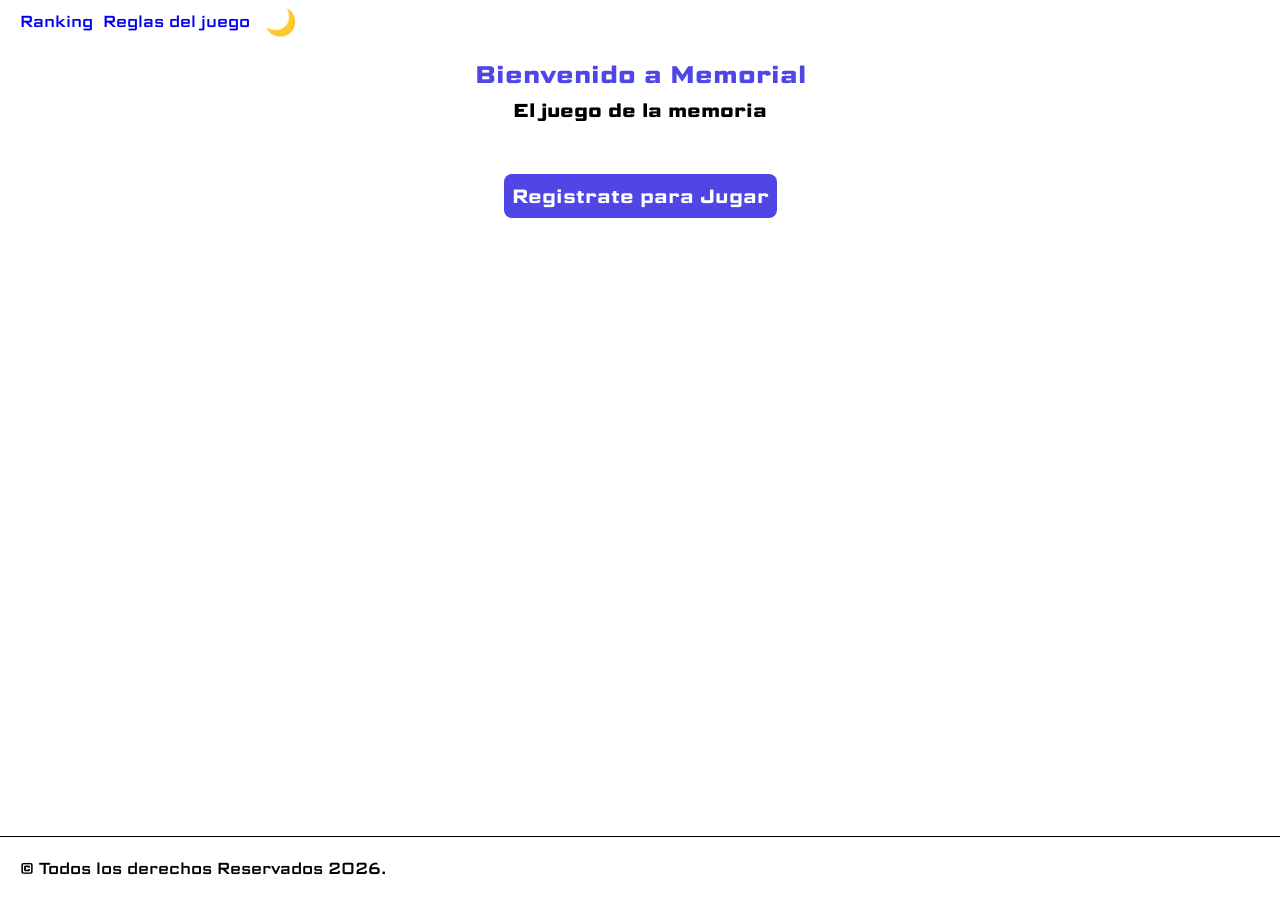
<file: index.html>
<!DOCTYPE html>
<html lang="en">
<head>
    <meta charset="UTF-8">
    <meta name="viewport" content="width=device-width, initial-scale=1.0">
    <link rel="stylesheet" href="css/styles.css">
    <script src="js/main.js" defer></script>
    <script src="js/darkmode.js" defer></script>
    <link rel="preconnect" href="https://fonts.googleapis.com">
    <link rel="preconnect" href="https://fonts.gstatic.com" crossorigin>
    <link href="https://fonts.googleapis.com/css2?family=Science+Gothic:wght@100..900&display=swap" rel="stylesheet">
    <title>Inicio</title>
    <link rel="icon" type="image/png" href="./images/icon/juego-de-mesa.png">
</head>
<body>

    <header>

        <nav class="nav_menu">
            <ul class="lista_menu">
                <li><a class="links_menu" href="ranking.html">Ranking</a></li>
                <li><a class="links_menu" href="rules.html">Reglas del juego</a></li>
                <li><button id="btn-darkmode" class="btn-darkmode"></button></li>
            </ul>
        </nav>

    </header>

    <main>
        <section class="contenedor">
            <div class="div_index">
                <h1 class="bienvenida">Bienvenido a Memorial</h1>
                <h3 class="desc">El juego de la memoria</h3>
                <a href="form.html"><button class="btn_green" class="btn_registro">Registrate para Jugar</button></a>
            </div>
        </section>
    </main>

    <footer class="footer">
        <span>&copy; Todos los derechos Reservados 2026.</span>
    </footer>

</body>
</html>
</file>
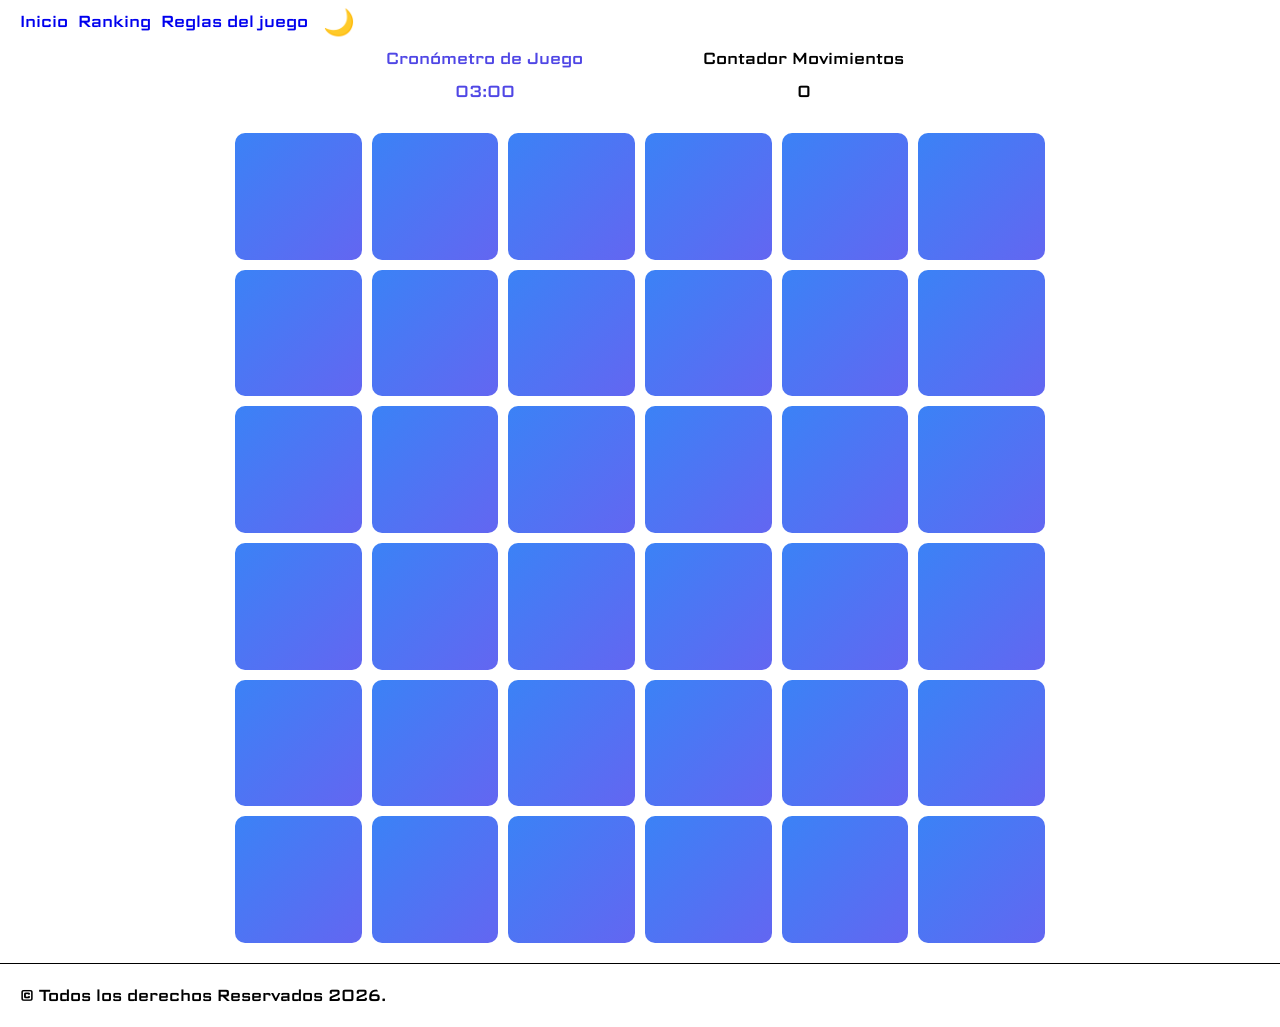
<file: game.html>
<!DOCTYPE html>
<html lang="en">
<head>
    <meta charset="UTF-8">
    <meta name="viewport" content="width=device-width, initial-scale=1.0">
    <link rel="stylesheet" href="css/styles.css">
    <script src="./js/main.js" defer></script>
    <script src="js/darkmode.js" defer></script>
    <title>Memorial | Juego</title>
    <link rel="preconnect" href="https://fonts.googleapis.com">
    <link rel="preconnect" href="https://fonts.gstatic.com" crossorigin>
    <link href="https://fonts.googleapis.com/css2?family=Science+Gothic:wght@100..900&display=swap" rel="stylesheet">
    <link rel="icon" type="image/png" href="./images/icon/juego-de-mesa.png">
</head>
<body>

    <header>

        <nav class="nav_menu">
            <ul class="lista_menu">
                <li><a class="links_menu" href="index.html">Inicio</a></li>
                <li><a class="links_menu" href="ranking.html">Ranking</a></li>
                <li><a class="links_menu" href="rules.html">Reglas del juego</a></li>
                <li><button id="btn-darkmode" class="btn-darkmode"></button></li>
            </ul>
        </nav>

    </header>

    <main class="main_game">

        <div class="contenedor_timer_move">
            <div class="timer">Cronómetro de Juego
                <p id="cronometro">03:00</p>
            </div>
            <div class="move_counter">Contador Movimientos
                <p id="contador">0</p>
            </div>
        </div>

        <div class="game">
            <div class="grid">
                <div class="card">
                    <div class="card-inner">
                        <div class="card-front"></div>
                        <div class="card-back"><img src='./images/emogi1.png'></div>
                    </div>
                </div>

                <div class="card">
                    <div class="card-inner">
                        <div class="card-front"></div>
                        <div class="card-back"><img src='./images/emogi10.png'></div>
                    </div>
                </div>

                <div class="card">
                    <div class="card-inner">
                        <div class="card-front"></div>
                        <div class="card-back"><img src='./images/emogi11.png'></div>
                    </div>
                </div>

                <div class="card">
                    <div class="card-inner">
                        <div class="card-front"></div>
                        <div class="card-back"><img src='./images/emogi12.png'></div>
                    </div>
                </div>

                <div class="card">
                    <div class="card-inner">
                        <div class="card-front"></div>
                        <div class="card-back"><img src='./images/emogi13.png'></div>
                    </div>
                </div>

                <div class="card">
                    <div class="card-inner">
                        <div class="card-front"></div>
                        <div class="card-back"><img src='./images/emogi14.png'></div>
                    </div>
                </div>

                <div class="card">
                    <div class="card-inner">
                        <div class="card-front"></div>
                        <div class="card-back"><img src='./images/emogi15.png'></div>
                    </div>
                </div>

                <div class="card">
                    <div class="card-inner">
                        <div class="card-front"></div>
                        <div class="card-back"><img src='./images/emogi16.png'></div>
                    </div>
                </div>

                <div class="card">
                    <div class="card-inner">
                        <div class="card-front"></div>
                        <div class="card-back"><img src='./images/emogi17.png'></div>
                    </div>
                </div>

                <div class="card">
                    <div class="card-inner">
                        <div class="card-front"></div>
                        <div class="card-back"><img src='./images/emogi18.png'></div>
                    </div>
                </div>

                <div class="card">
                    <div class="card-inner">
                        <div class="card-front"></div>
                        <div class="card-back"><img src='./images/emogi2.png'></div>
                    </div>
                </div>

                <div class="card">
                    <div class="card-inner">
                        <div class="card-front"></div>
                        <div class="card-back"><img src='./images/emogi3.png'></div>
                    </div>
                </div>

                <div class="card">
                    <div class="card-inner">
                        <div class="card-front"></div>
                        <div class="card-back"><img src='./images/emogi4.png'></div>
                    </div>
                </div>

                <div class="card">
                    <div class="card-inner">
                        <div class="card-front"></div>
                        <div class="card-back"><img src='./images/emogi5.png'></div>
                    </div>
                </div>

                <div class="card">
                    <div class="card-inner">
                        <div class="card-front"></div>
                        <div class="card-back"><img src='./images/emogi6.png'></div>
                    </div>
                </div>

                <div class="card">
                    <div class="card-inner">
                        <div class="card-front"></div>
                        <div class="card-back"><img src='./images/emogi7.png'></div>
                    </div>
                </div>

                <div class="card">
                    <div class="card-inner">
                        <div class="card-front"></div>
                        <div class="card-back"><img src='./images/emogi8.png'></div>
                    </div>
                </div>

                <div class="card">
                    <div class="card-inner">
                        <div class="card-front"></div>
                        <div class="card-back"><img src='./images/emogi9.png'></div>
                    </div>
                </div>

                <div class="card">
                    <div class="card-inner">
                        <div class="card-front"></div>
                        <div class="card-back"><img src='./images/emogi4.png'></div>
                    </div>
                </div>

                <div class="card">
                    <div class="card-inner">
                        <div class="card-front"></div>
                        <div class="card-back"><img src='./images/emogi11.png'></div>
                    </div>
                </div>

                <div class="card">
                    <div class="card-inner">
                        <div class="card-front"></div>
                        <div class="card-back"><img src='./images/emogi7.png'></div>
                    </div>
                </div>

                <div class="card">
                    <div class="card-inner">
                        <div class="card-front"></div>
                        <div class="card-back"><img src='./images/emogi1.png'></div>
                    </div>
                </div>

                <div class="card">
                    <div class="card-inner">
                        <div class="card-front"></div>
                        <div class="card-back"><img src='./images/emogi15.png'></div>
                    </div>
                </div>

                <div class="card">
                    <div class="card-inner">
                        <div class="card-front"></div>
                        <div class="card-back"><img src='./images/emogi9.png'></div>
                    </div>
                </div>

                <div class="card">
                    <div class="card-inner">
                        <div class="card-front"></div>
                        <div class="card-back"><img src='./images/emogi13.png'></div>
                    </div>
                </div>

                <div class="card">
                    <div class="card-inner">
                        <div class="card-front"></div>
                        <div class="card-back"><img src='./images/emogi2.png'></div>
                    </div>
                </div>

                <div class="card">
                    <div class="card-inner">
                        <div class="card-front"></div>
                        <div class="card-back"><img src='./images/emogi6.png'></div>
                    </div>
                </div>

                <div class="card">
                    <div class="card-inner">
                        <div class="card-front"></div>
                        <div class="card-back"><img src='./images/emogi18.png'></div>
                    </div>
                </div>

                <div class="card">
                    <div class="card-inner">
                        <div class="card-front"></div>
                        <div class="card-back"><img src='./images/emogi3.png'></div>
                    </div>
                </div>

                <div class="card">
                    <div class="card-inner">
                        <div class="card-front"></div>
                        <div class="card-back"><img src='./images/emogi10.png'></div>
                    </div>
                </div>

                <div class="card">
                    <div class="card-inner">
                        <div class="card-front"></div>
                        <div class="card-back"><img src='./images/emogi17.png'></div>
                    </div>
                </div>

                <div class="card">
                    <div class="card-inner">
                        <div class="card-front"></div>
                        <div class="card-back"><img src='./images/emogi5.png'></div>
                    </div>
                </div>

                <div class="card">
                    <div class="card-inner">
                        <div class="card-front"></div>
                        <div class="card-back"><img src='./images/emogi14.png'></div>
                    </div>
                </div>

                <div class="card">
                    <div class="card-inner">
                        <div class="card-front"></div>
                        <div class="card-back"><img src='./images/emogi8.png'></div>
                    </div>
                </div>

                <div class="card">
                    <div class="card-inner">
                        <div class="card-front"></div>
                        <div class="card-back"><img src='./images/emogi16.png'></div>
                    </div>
                </div>

                <div class="card">
                    <div class="card-inner">
                        <div class="card-front"></div>
                        <div class="card-back"><img src='./images/emogi12.png'></div>
                    </div>
                </div>
            </div>
        </div>

        <div class="overlay" id="overlay" onclick="cerrarPopup(event)">
            <div class="popup">
            <h2 id="popup-mensaje">Mensaje aquí</h2>
            <div class="puntaje" id="popup-puntaje">0</div>
            <button onclick="cerrarPopupDirecto()">Cerrar</button>
            </div>
        </div>
    </main>

    <footer class="footer_game">
        <span>&copy; Todos los derechos Reservados 2026.</span>
    </footer>

</body>
</html>
</file>
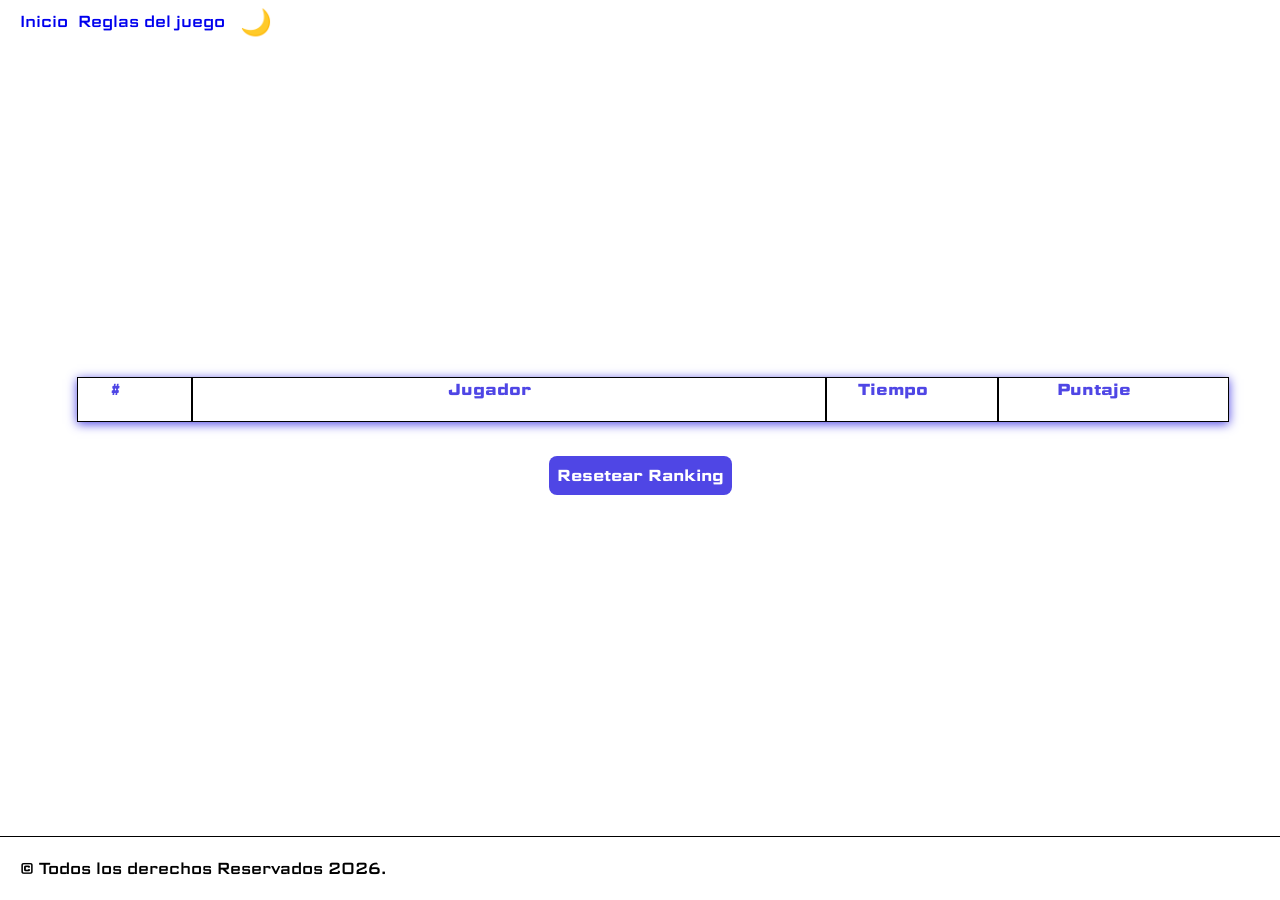
<file: ranking.html>
<!DOCTYPE html>
<html lang="en">
<head>
    <meta charset="UTF-8">
    <meta name="viewport" content="width=device-width, initial-scale=1.0">
    <link rel="stylesheet" href="css/styles.css">
    <script src="js/main.js" defer></script>
    <script src="js/darkmode.js" defer></script>
    <title>Memorial | Ranking</title>
    <link rel="preconnect" href="https://fonts.googleapis.com">
    <link rel="preconnect" href="https://fonts.gstatic.com" crossorigin>
    <link href="https://fonts.googleapis.com/css2?family=Science+Gothic:wght@100..900&display=swap" rel="stylesheet">
    <link rel="icon" type="image/png" href="./images/icon/juego-de-mesa.png">
</head>
<body>

    <header>

        <nav class="nav_menu">
            <ul class="lista_menu">
                <li><a class="links_menu" href="index.html">Inicio</a></li>
                <li><a class="links_menu" href="rules.html">Reglas del juego</a></li>
                <li><button id="btn-darkmode" class="btn-darkmode"></button></li>
            </ul>
        </nav>

    </header>

    <main class="main_ranking">
        <section class="ranking_tabla">
            <table>
                <thead>
                    <tr class="encabezado">
                        <th class="item_ranking rank">#</th>
                        <th class="item_ranking nombre_jugador">Jugador</th>
                        <th class="item_ranking tiempo_jugador">Tiempo</th>
                        <th class="item_ranking puntaje_jugador">Puntaje</th>
                    </tr>
                </thead>
                <tbody id="ranking-body">
                    
                </tbody>
            </table>
        </section>
        <div class="div_reset_ranking">
    <button id="btn-reset-ranking" class="btn_submit">Resetear Ranking</button>
</div>

    </main>

    <footer class="footer">
        <span>&copy; Todos los derechos Reservados 2026.</span>
    </footer>

</body>
</html>
</file>
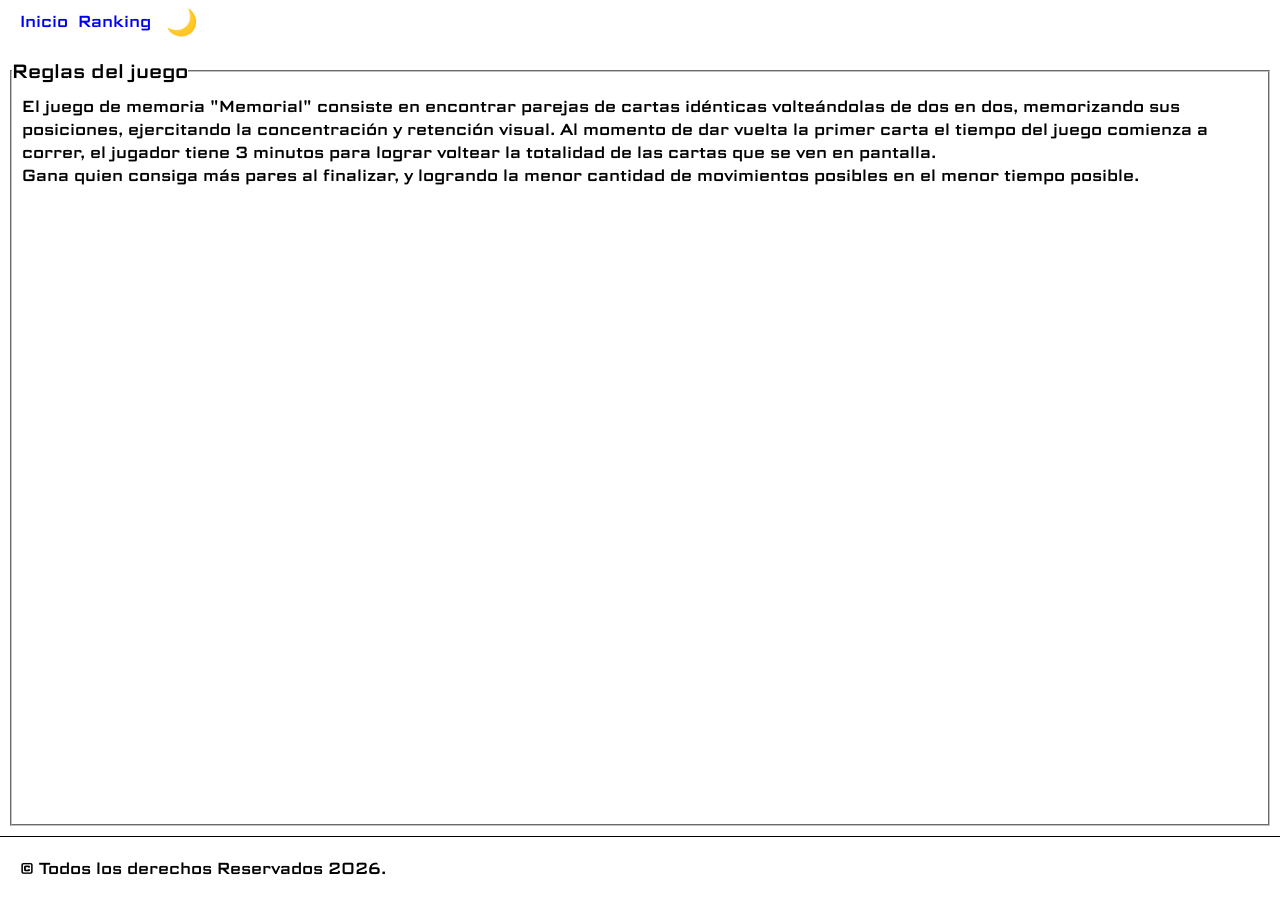
<file: rules.html>
<!DOCTYPE html>
<html lang="en">
<head>
    <meta charset="UTF-8">
    <meta name="viewport" content="width=device-width, initial-scale=1.0">
    <link rel="stylesheet" href="css/styles.css">
    <script src="js/main.js" defer></script>    
    <script src="js/darkmode.js" defer></script>
    <title>Memorial | Reglas</title>
    <link rel="preconnect" href="https://fonts.googleapis.com">
    <link rel="preconnect" href="https://fonts.gstatic.com" crossorigin>
    <link href="https://fonts.googleapis.com/css2?family=Science+Gothic:wght@100..900&display=swap" rel="stylesheet">
    <link rel="icon" type="image/png" href="./images/icon/juego-de-mesa.png">
</head>
<body>

    <header>

        <nav class="nav_menu">
            <ul class="lista_menu">
                <li><a class="links_menu" href="index.html">Inicio</a></li>
                <li><a class="links_menu" href="ranking.html">Ranking</a></li>
                <li><button id="btn-darkmode" class="btn-darkmode"></button></li>
            </ul>
        </nav>

    </header> 

    <main>
        <fieldset>
            <legend>Reglas del juego</legend>
            <p>El juego de memoria "Memorial" consiste en encontrar parejas de cartas idénticas volteándolas de dos en dos, memorizando sus posiciones, ejercitando la concentración y retención visual. 
            Al momento de dar vuelta la primer carta el tiempo del juego comienza a correr, el jugador tiene 3 minutos para lograr voltear la totalidad de las cartas que se ven en pantalla. <br>Gana quien consiga más pares al finalizar, y logrando la menor cantidad de movimientos posibles en el menor tiempo posible.</p>
        </fieldset>
    </main>

    <footer class="footer">
        <span>&copy; Todos los derechos Reservados 2026.</span>
    </footer>

</body>
</html>
</file>
<file: css/styles.css>
* {
    padding: 0;
    margin: 0;
    box-sizing: border-box;
    
    font-family: "Science Gothic", sans-serif;
}

body {
    display: flex;
    flex-direction: column;
    min-height: 100vh;
}


main {
    flex: 1;
    display: flex;
    justify-content: center;
}


.bienvenida {
    padding-top: 10px;
    color: #4f46e5;
    justify-self: center;
    
}

.desc {
    padding-top: 5px;
    justify-self: center;

}

.contenedor {
    display: flex;
    justify-content: center;  
}

a {
    text-decoration: none;
}

tr {
    height: 45px;
}


.nav_menu {
    padding-top: 10px;
    padding-bottom: 10px;


}   

.lista_menu {
    padding-left: 20px;
    flex-direction: row;
    list-style-type: none;
    text-decoration: none;
    display: flex;
    flex-wrap: wrap;
    justify-content: left;
}

.links_menu {
    padding-right: 10px;
    text-decoration: none;
}

.links_menu:visited{
    color: blue;
    text-decoration: none;
}

.links_menu:hover {
    text-decoration: underline;
}

.ranking_tabla {
    padding-top: 2vh;
    padding-left: 2vw;
    text-align: center;
}

.encabezado {
    display: flex;
    flex-wrap: wrap;
    justify-content: left;
    background-color: #ffffff;
    width: 90vw;
    color: #4f46e5;
    box-shadow: 0px 2px 10px #4f46e5;
}

.posicion_ranking {
    display: flex;
    flex-wrap: wrap;
    justify-content: left;
    background-color: rgb(255, 255, 255);
    width: 90vw;
    box-shadow: 0px 2px 10px #4f46e5;
}

.item_ranking {
    justify-self: left;
    padding-right: 3vw;
    border: 1px;
    border-color: black;
    border-style: solid;
}

.rank {
    width: 10%;
}

.nombre_jugador {
    width: 55%;
}

.tiempo_jugador {
    width: 15%;
}

.puntaje_jugador {
    width: 20%;
}

.footer {
    width: 100%;
    padding: 20px;
    padding-left: 20px;
    border: 0;
    border-top: 1px;
    border-style: solid;
    color: black;
}

.footer_game {
    width: 100%;
    padding: 20px;
    padding-left: 20px;
    border: 0;
    border-top: 1px;
    border-style: solid;
    color: black;
}

.btn_green {
    text-decoration: none;
    display: inline-block;
    background-color: #4f46e5;
    color: white;
    padding: .5rem;
    border: none;
    border-radius: 8px;
    font-size: 1.2rem;
    font-weight: 600;
    cursor: pointer;
    transition: all 0.3s ease;
}


.div_index {
    display: flex;
    flex-direction: column;
    justify-content: start;
    align-items: center;
}

.div_index > :nth-child(3) {
  margin-top: 50px; 
}

.btn_green:hover {
    background-color: #76ce53;
    transform: translateY(-2px);
    box-shadow: 0 10px 15px -3px rgba(0, 0, 0, 0.1);
}

.btn_green:visited {
    text-decoration: none;
}

.form {
    display: flex;
    flex-direction: column;
    gap: 1.5rem;
    max-width: 600px;
    margin: 50px auto;

    font-size: 1.2rem;
}

.form_group {
    display: flex;
    flex-direction: row;
    justify-content: space-between;
    align-items: center;
    gap: 1rem;
}

.form_group, input {
    flex-grow: 1;
}

.form_group_btn {
    display: flex;
    justify-content: center;
    align-items: center;
    gap: 1rem;
}

.btn_submit {
    text-decoration: none;
    display: inline-block;
    background-color: #4f46e5;
    color: white;
    padding: .5rem;
    border: none;
    border-radius: 8px;
    font-size: 1rem;
    font-weight: 600;
    cursor: pointer;
    transition: all 0.3s ease;
    
    /* Evita que el botón se estire si está en un flex container */
    align-self: center;
}

.btn_submit:hover {
    background-color: #76ce53;
    transform: translateY(-2px);
    box-shadow: 0 10px 15px -3px rgba(0, 0, 0, 0.1);
}

.btn_submit:visited {
    text-decoration: none;
}

/* Game */

.game {
    flex: 1;
    display: flex;
    flex-direction: column;
    align-items: center;
    justify-content: center;
}



.grid {
  display: grid;
  grid-template-columns: repeat(6, 1fr);
  gap: 10px;

  width: min(90vmin, 90vw); 
  height: min(90vmin, 90vh); 

  margin: 20px auto;
}

.card {
  width: 100%;
  aspect-ratio: 1 / 1;
  perspective: 1000px;
  cursor: pointer;
}

.card-inner {
  width: 100%;
  height: 100%;
  position: relative;

  transform-style: preserve-3d;
  transition: transform 0.5s;
}

.card.flip .card-inner {
  transform: rotateY(180deg);
}

.card-front,
.card-back {
    position: absolute;
    width: 100%;
    height: 100%;

    border-radius: 10px;
    backface-visibility: hidden;
}

.card-front {
    background: linear-gradient(135deg, #3b82f6, #6366f1);
}

.card-back {
    background: #1e293b;
    transform: rotateY(180deg);

    display: flex;
    align-items: center;
    justify-content: center;
}

.card-back img {
    width: 60%;
    height: auto;
}

.card:hover {
    transform: scale(1.05);
}

.card.matched .card-inner {
    box-shadow: 0 0 10px #22c55e;
}

.card.disabled {
    pointer-events: none;
    opacity: 0.6;
}

.timer {
    margin-left: 10px;
    text-align: center;
    color:#4f46e5;

}

.move_counter {
    text-align: center;
}

.contenedor_timer_move {
    display: flex;
    gap: 10px;
    align-items: center;
    justify-content: center;
    gap: 120px;
}

.main_game {
    display: flex;
    flex-direction: column;
}

fieldset {
    display: flex;
    justify-content: center;
    margin: 30px;
}

fieldset, p {
    margin: 10px;
}

legend {
    font-size: 1.2rem;
}


.btn-darkmode {
    background: none;
    border: none;
    font-size: 1.6rem;
    cursor: pointer;
    padding: 0 5px;
    line-height: 1;
    margin-left: auto;
}


body.dark {
    background-color: #0f172a;
    color: #e2e8f0;
}

body.dark .bienvenida {
    color: #818cf8;
}

body.dark .links_menu {
    color: #818cf8;
}

body.dark .links_menu:visited {
    color: #a5b4fc;
}

body.dark .encabezado {
    background-color: #1e293b;
    color: #818cf8;
    box-shadow: 0px 2px 10px #4338ca;
}

body.dark .posicion_ranking {
    background-color: #1e293b;
    color: #e2e8f0;
    box-shadow: 0px 2px 10px #4338ca;
}

body.dark .item_ranking {
    border-color: #334155;
}

body.dark .footer,
body.dark .footer_game {
    color: #e2e8f0;
    border-color: #334155;
}

body.dark .timer {
    color: #818cf8;
}

body.dark .card-front {
    background: linear-gradient(135deg, #1e40af, #4338ca);
}

body.dark .card-back {
    background: #0f172a;
}

body.dark fieldset {
    border-color: #334155;
    color: #e2e8f0;
}

body.dark input {
    background-color: #1e293b;
    color: #e2e8f0;
    border-color: #334155;
}

body.dark legend {
    color: #818cf8;
}







@media (max-width: 1024px) {
    .encabezado, .posicion_ranking {
        width: 95vw; 
    }
  
    .contenedor_timer_move {
        gap: 60px; 
    }

    .grid {
        gap: 8px; 
    }
}

@media (max-width: 768px) {

    main {
        padding: 0 15px; 
    }

    .div_index > :nth-child(3) {
        margin-top: 30px; 
    }

    
    .form {
        width: 100%;
        margin: 20px auto;
        padding: 0 10px;
    }
    
    .form_group {
        flex-direction: column; 
        align-items: flex-start; 
        gap: 0.5rem;
    }

    .form_group input {
        width: 100%; 
    }


    .ranking_tabla {
        width: 100%;
        padding: 0 10px;
        overflow-x: auto;
        -webkit-overflow-scrolling: touch; 
    }

    .ranking_tabla table {
        width: 100%;
        min-width: 380px;
        border-collapse: collapse;
    }

    .encabezado th,
    .posicion_ranking td {
        font-size: 0.8rem;
        padding: 8px 6px;
        white-space: nowrap;
    }


    .rank           { width: 8%; }
    .nombre_jugador { width: 45%; }
    .tiempo_jugador { width: 22%; }
    .puntaje_jugador{ width: 25%; }

    
    .grid {
        grid-template-columns: repeat(4, 1fr); 
        width: 95vw;
        height: auto; 
        gap: 6px;
    }

    .contenedor_timer_move {
        gap: 30px; 
        font-size: 1rem;
    }


    .lista_menu {
        justify-content: center; 
        padding-left: 0;
        gap: 10px;
    }

    fieldset {
        margin: 15px 0;
        flex-direction: column; 
        align-items: center;
    }
}

.overlay {
    display: none;
    position: fixed;
    inset: 0;
    background: rgba(0, 0, 0, 0.6);
    z-index: 999;
    justify-content: center;
    align-items: center;
}

.overlay.activo {
    display: flex;
}

/* Caja del popup */
.popup {
    background: #fff;
    border-radius: 12px;
    padding: 40px;
    text-align: center;
    box-shadow: 0 10px 30px rgba(0,0,0,0.3);
    min-width: 300px;
}

.popup h2 {
    font-size: 1.8rem;
    margin-bottom: 10px;
    color: #333;
}

.popup .puntaje {
    font-size: 3rem;
    font-weight: bold;
    color: #4CAF50;
    margin: 16px 0;
}

.popup p {
    color: #666;
    margin-bottom: 24px;
}

.popup button {
    padding: 10px 28px;
    background: #4CAF50;
    color: white;
    border: none;
    border-radius: 8px;
    font-size: 1rem;
    cursor: pointer;
}

.popup button:hover {
    background: #43a047;
    }

.main_ranking {
    display: flex;
    flex-direction: column;
    align-items: center;
}

.div_reset_ranking {
    margin-top: 2rem;
    margin-bottom: 2rem;
}
</file>
